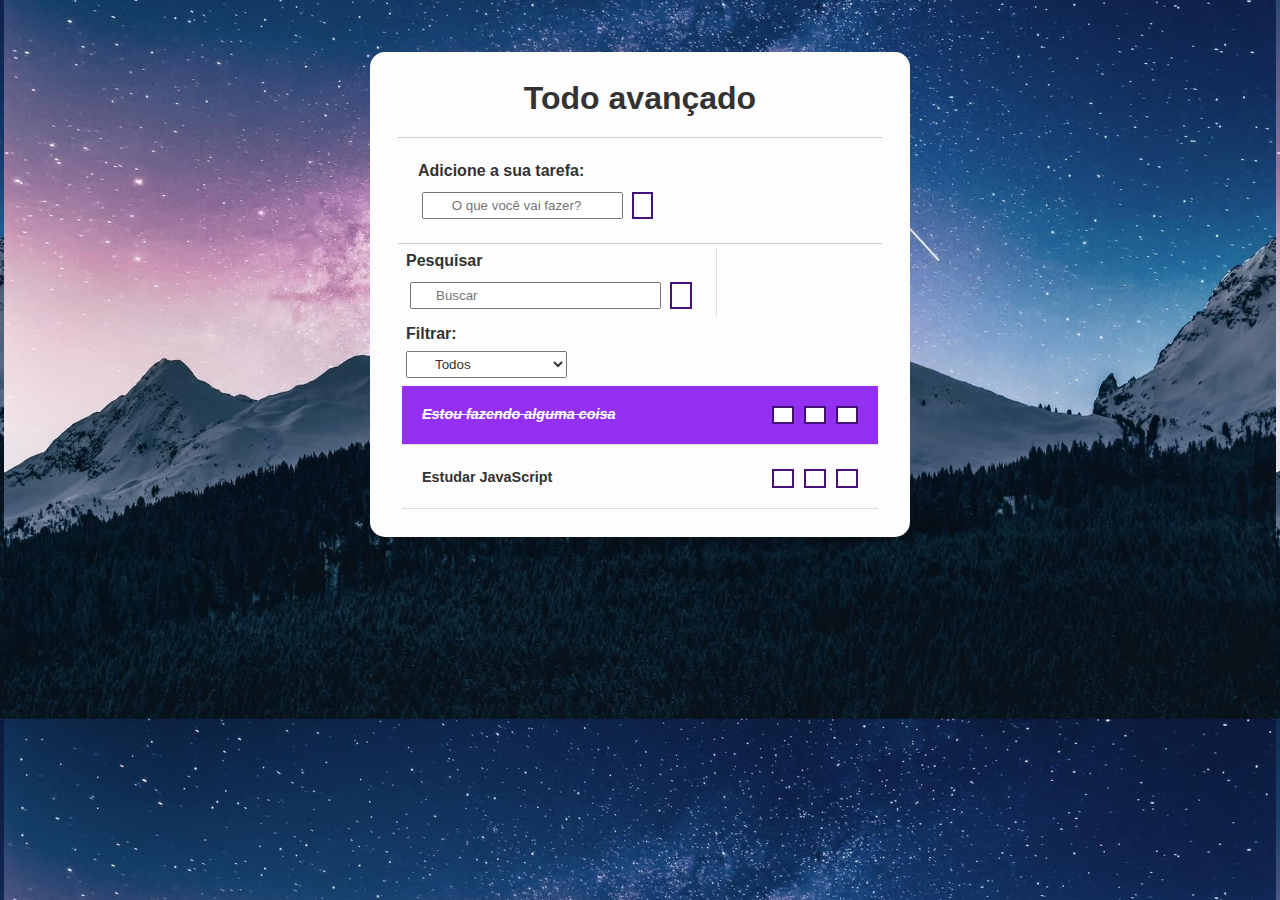
<file: TO DO/index.html>
<!DOCTYPE html>
<html lang="en">
<head>
    <meta charset="UTF-8">
    <meta name="viewport" content="width=device-width, initial-scale=1.0">
    <title>Todo avançado</title>
    <!-- css do projeto -->
    <link rel="stylesheet" href="css/style.css">
    <!-- Font Awesome -->
    <link rel="stylesheet" href="https://cdnjs.cloudflare.com/ajax/libs/font-awesome/6.5.2/css/all.min.css" integrity="sha512-SnH5WK+bZxgPHs44uWIX+LLJAJ9/2PkPKZ5QiAj6Ta86w+fsb2TkcmfRyVX3pBnMFcV7oQPJkl9QevSCWr3W6A==" crossorigin="anonymous" referrerpolicy="no-referrer" />
    <script src= "js/scripts.js" defer></script>
</head>
<body>
    <div class="todo-container">
        <header>
            <h1> Todo avançado <h1>
        </header>
        <form id= "todo-form">
            <p> Adicione a sua tarefa:</p>
            <div class="form-control">
                <input type="text" id="todo-input" placeholder=" O que você vai fazer?">
                <button type= "submit">
                    <i class="fa-thin fa-plus"></i>
                </button>
            </div>
        </form>
        <form id="edit-form" class="hide">
            <p> Edite a sua tarefa</p>
            <div class="form-control">
                <input type="text" name="" id="edit-input">
                <button type="submit">
                    <i class="fa-solid fa-check-double"></i>
                </button>
            </div>
            <button id="cancel-edit-btn">Cancelar</button>
        </form>
        <div id="tolbar">
            <div id="search">
                <h4>Pesquisar</h4>
                <form>
                    <input type="text" id="search-input" placeholder="Buscar">
                    <button id="erase-button">
                        <i class="fa-solid fa-delete-left"></i>
                    </button>
                </form>
            </div>
            <div id="filter">
                <h4>Filtrar:</h4>
                <select id="filter-select">
                    <option value="all">Todos</option>
                    <option value="done">Feitos</option>
                    <option value="todo">A fazer<option>
                </select>
            </div>
        </div>
        <div id="todo-list">
            <div class="todo done">
                <h3> Estou fazendo alguma coisa</h3>
                <button class="finish-todo">
                    <i class="fa-solid fa-check"></i>
                </button>
                <button class="edit-todo">
                    <i class="fa-solid fa-pen"></i>
                </button>
                <button class="remove-todo">
                    <i class="fa-solid fa-xmark"></i>
                </button>
            </div>
            <div class="todo">
                <h3>Estudar JavaScript</h3>
                <button class="finishi-todo">
                    <i class="fa-solid fa-check"></i>
                </button>
                <button class="edit-todo">
                    <i class="fa-solid fa-pen"></i>
                </button>
                <button class="remove-todo">
                    <i class="fa-solid fa-xmark"></i>
                </button>
            </div>
        </div>
    </div>
    
</body>
</html>
</file>
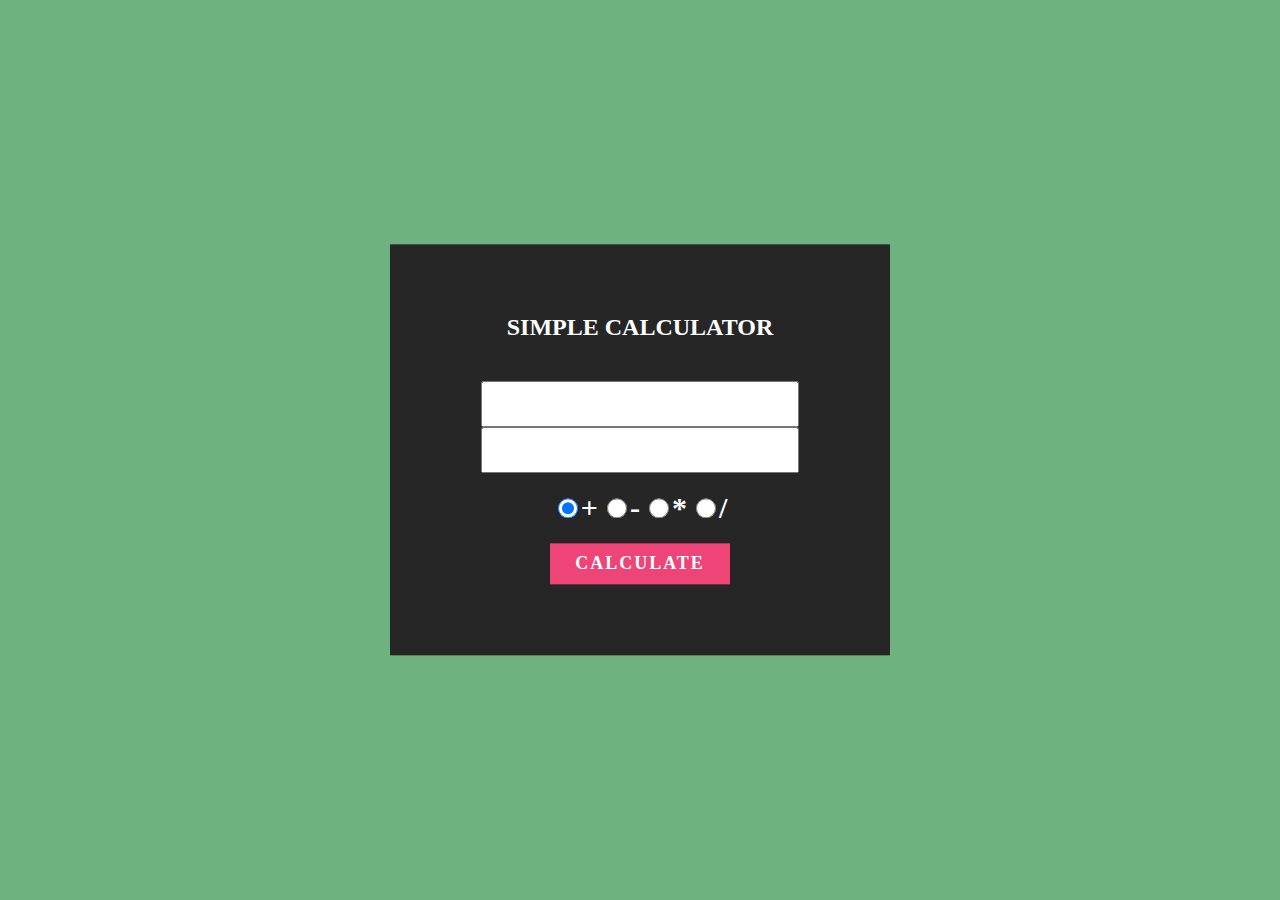
<file: Calculadora/Calculadora/index.html>
<!DOCTYPE html>
<html lang="en">
<head>
	<meta charset="UTF-8">
	<title>Simple Calculator using Javascript</title>
	<link href="style.css" rel="stylesheet">
</head>
<body>
	<div class="wrapper">
		<h2>Simple Calculator</h2><input id="num-one" name="num-one" type="text"> <input id="num-two" name="num-two" type="text"><br>
		<br>
		<input checked id="box1" name="sign-area" type="radio" value="add"><b>+</b> <input id="box2" name="sign-area" type="radio" value="subtract"><b>-</b> <input id="box3" name="sign-area" type="radio" value="multiply"><b>*</b> <input id="box4" name="sign-area" type="radio" value="divide"><b>/</b><br>
		<br>
		<button onclick="outcome()" type="button">calculate</button>
		<h1 id="resultArea"></h1>
	</div>
	<script src="index.js">
	</script> 

</body>
</html>
</file>
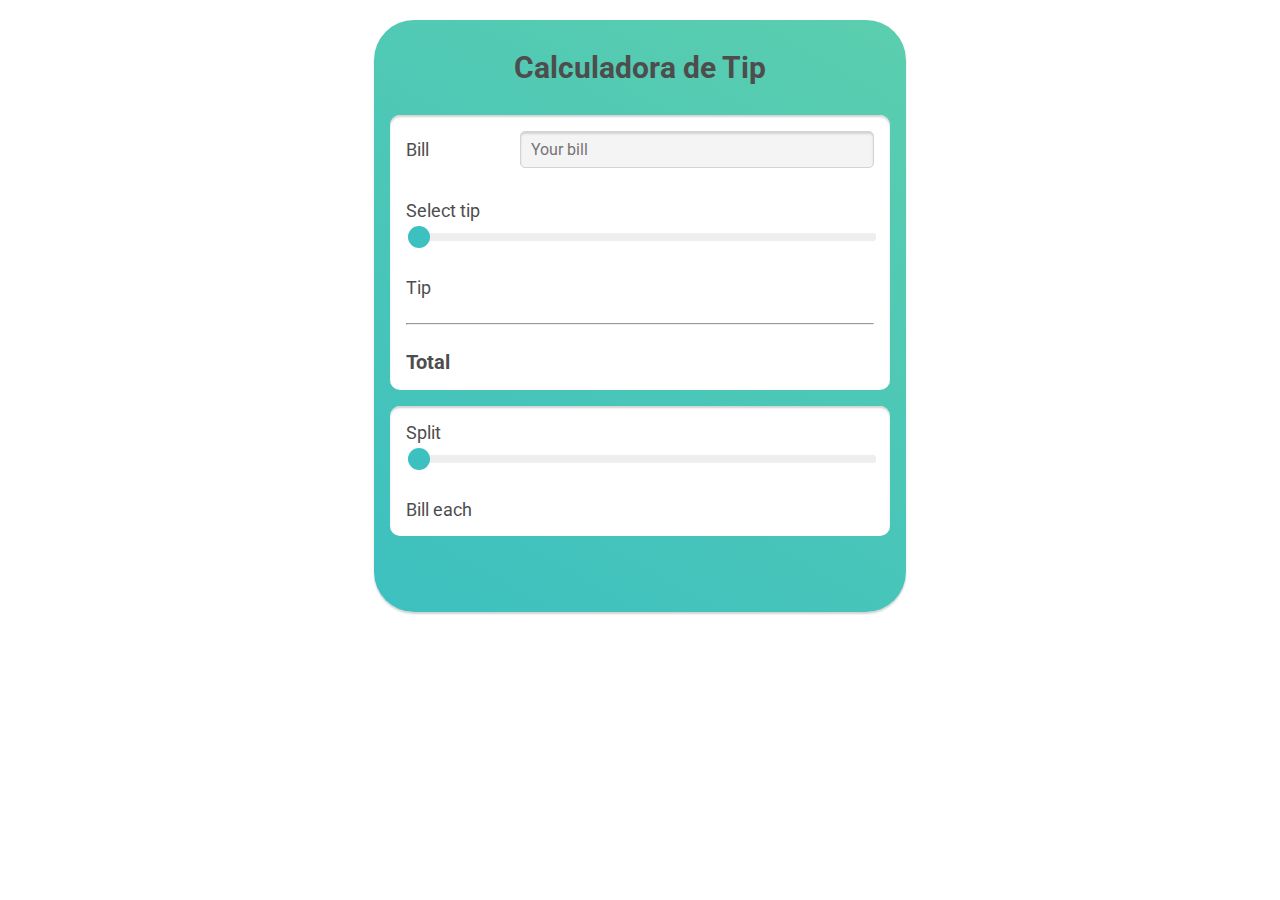
<file: TIP/TIP/index.html>
<!DOCTYPE html>
<html lang="en">
  <head>
    <meta charset="UTF-8" />
    <meta name="viewport" content="width=device-width, initial-scale=1.0" />
    <meta http-equiv="X-UA-Compatible" content="ie=edge" />
    <link
      href="https://fonts.googleapis.com/css2?family=Roboto:ital,wght@0,300;0,700;1,400&display=swap"
      rel="stylesheet"
    />
    <link rel="stylesheet" href="styles.css" />
    <title>Quick Tip</title>
  </head>
  <body>
    <main oninput="update()">
      <h1>Calculadora de Tip</h1>
      <section>
        <div class="bill">
          <label for="yourBill">Bill</label>
          <input 
            type="number" 
            placeholder="Your bill" 
            id="yourBill"  />
        </div>
        <div>
          <div class="space-between">
            <label for="">Select tip</label
            ><span id="tipPercent"></span>
          </div>
          <input type="range" value="0" id="tipInput" class="range" />
        </div>
        <div class="space-between">
          <span>Tip</span>
          <span id="tipValue"></span>
        </div>
        <hr />
        <div class="space-between total">
          <span>Total</span>
          <span id="totalWithTip"></span>
        </div>
      </section>

      <section>
        <div>
          <div class="space-between">
            <label for="splitInput">Split</label>
            <span id="splitValue"></span>
          </div>
          <input
            type="range"
            min="1"
            max="10"
            value="1"
            id="splitInput"
            class="range"
          />
        </div>
        <div class="space-between">
          <span>Bill each</span>
          <span id="billEach"></span>
        </div>
      </section>
    </main>
    <script src="index.js"></script>
  </body>
</html>
</file>
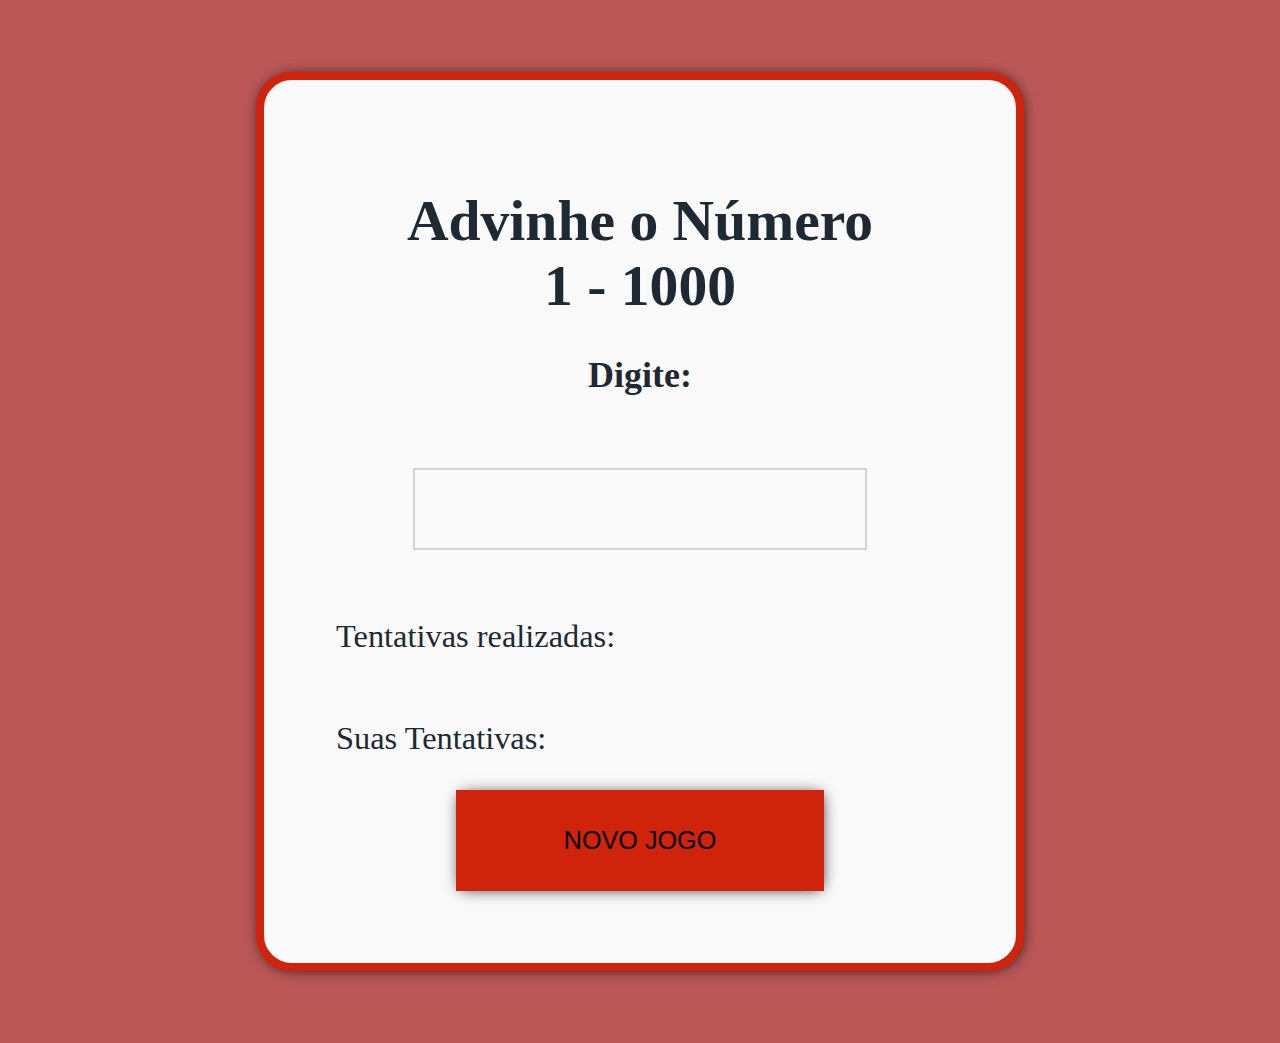
<file: Guess The Number/Guess The Number/Guess The Number/index.html>
<!DOCTYPE html>
<html lang="en">
  <head>
    <meta charset="UTF-8" />
    <meta name="viewport" content="width=device-width, initial-scale=1.0" />
    <meta http-equiv="X-UA-Compatible" content="ie=edge" />
    <link rel="stylesheet" href="style.css" />
    <title>Advinhe o Número</title>
  </head>
  <body onload="init()">
    <main>
      <div id="welcomeScreen">
        <h2>Advinhe o Número<br />1 - 1000</h2>
      </div>

      <div id="gameArea">
        <section>
          <h3 id="textOutput">Digite:</h3>
          <input type="number" id="inputBox" min="1" max="1000" onchange="compareNumbers()"/>
        </section>
        <section class="stats">
          <div class="info">
            <p>Tentativas realizadas:</p>
            <span id="attempts"></span>
          </div>
          <div class="info">
            <p>Suas Tentativas:</p>
            <span id="guesses"></span>
          </div>
        </section>     
        <button id="newGameButton" onclick="newGame()">NOVO JOGO</button>
      </div>
    </main>
    <script src="index.js"></script>
  </body>
</html>
</file>
<file: TO DO/css/style.css>
/* Geral */
* {
    padding: 0px;
    margin: 4px;
    font-family: Helvetica;
    color: #333;
    box-sizing: border-box;

}

body {
    background-image: url("../img/bg.jpg");
    background-position: center;
    background-size: cover;
}

button {
 background-color: #fdfdfd;
 color:rgb(148, 48, 241);
 border: 2px solid rgb(68, 17, 116);
 padding: .2rem .3rem;
 cursor: pointer;
 display: flex;
 justify-content: center;
 align-items: center;
 transition: 0.4s;

}

button:hover{
    background-color: rgb(148, 48, 241);
    color: #fff;
}

button:hover> i{
    color: #fff;
}

button i{
    color: rgb(148, 48, 241);
    font-weight: bold;
    pointer-events: none;
}

input,
select {
    padding: 0.25rem 1.5rem;
 }

 .hide{
    display: none;
 }

 /* Todo header */
 .todo-container{
    max-width: 540px;
    margin: 3rem auto;
    background-color: #fdfdfd;
    padding: 1.5rem;
    border-radius: 15px; 
 }

 .todo-container header {
    text-align: center;
    padding: 0 1rem 1rem;
    border-bottom: 1px solid #ccc;
 }

 /* Todo Form */

 #todo-form, #edit-form {
    padding: 1rem;
    border-bottom:  1px solid #ccc;

 }

 #todo-form p,
 #edit-form p{
    margin-bottom: .5rem;
    font-weight: bold;
 }
 
 .form-control{
    display: flex;
 }

 .form-control input {
    margin-right: .3rem;
 }

 #cancel-edit-btn {
    margin-top: 1rem;
 }

 /* Todo toolbar*/
 #tollbar {
    padding: 1rem ;
    border-bottom: 1px solid #ccc;
    display: flex;
 }

#toolbar h4{
    margin-bottom: .5rem;
}

#search{
    border-right: 1px solid #ddd;
    padding-right: 1rem;
    margin-right: 1rem;
    width: 65%;
    display:flex;
    flex-direction: column;
}

#search form {
    display: flex;
}

#search input {
    width: 100%;
    margin-right: 0.3rem;
}

#filter {
    width: 35%;
    display: flex;
    flex-direction: column;
}

#filter select {
    flex: 1;
}

/* Todo List */ 
.todo {
    display: flex;
    justify-content: space-around;
    align-items: space-around;
    padding: 1rem;
    border-bottom: 1px solid #ddd;
    transition: 0.3s;
}

.todo h3 {
    flex: 1;
    font-size: 0.9rem;
}

.todo button {
    margin-left: 0.4rem;
}

.done {
    background-color: rgb(148, 48, 241); 
}

.done h3 {
    color: #fff;
    text-decoration: line-through;
    font-style: italic;
}
</file>
<file: Calculadora/Calculadora/style.css>
body {
	background: #6eb37f;
}
.wrapper {
	width: 400px;
	position: absolute;
	top: 50%;
	left: 50%;
	transform: translate(-50%, -50%);
	background: #262626;
	padding: 50px;
	color: #fff;
	text-align: center;
}
.wrapper h2 {
	text-transform: uppercase;
	font-family: poppins;
	margin-bottom: 10%;
}
input[type="text"] {
	height: 40px;

}
input[type="text"] {
	font-size: 24px;
}
button {
	background: #EE4477;
	border: none;
	color: #fff;
	display: inline-block;
	padding: 10px 25px;
	font-size: 18px;
	text-transform: uppercase;
	font-family: poppins;
	letter-spacing: 2px;
	font-weight: bold;
}
input[type="radio"] {
	width: 20px;
	height: 20px;
}
b {
	font-size: 30px;
}
</file>
<file: TIP/TIP/styles.css>
html {
    font-family: "Roboto", sans-serif;
    font-size: 10px;
    color: #4e4d4d;
  }
  
  main {
    max-width: 50rem;
    margin: 2rem auto;
    padding: 3rem 1.6rem 6rem 1.6rem;
    background: linear-gradient(30deg, #3dc0c0, #5bceae);
    border-radius: 4rem;
    box-shadow: 0 2px 2px lightgray;
  }
  
  h1 {
    text-align: center;
    font-size: 3rem;
    margin: 0;
    padding-bottom: 3rem;
  }
  
  section {
    background-color: white;
    font-size: 1.8rem;
    margin-bottom: 1.6rem;
    padding: 0 1.6rem;
    border-radius: 1rem;
    box-shadow: inset 0 2px 2px lightgray;
  }
  
  section > div {
    padding: 1.6rem 0;
  }
  
  .bill {
    display: flex;
  }
  .bill label {
    flex: 1;
    align-self: center;
  }
  .bill input {
    flex: 3;
  }
  
  input[type="number"] {
    font-family: inherit;
    background: #f4f4f5;
    font-size: 1.6rem;
    border: 1px solid lightgray;
    border-radius: 0.5rem;
    padding: 0.8rem 0 0.8rem 1rem;
    box-shadow: inset 0 2px 2px lightgray;
  }
  
  .space-between {
    display: flex;
    justify-content: space-between;
  }
  
  .total {
    font-size: 2rem;
    font-weight: bolder;
  }
  
  .range {
    -webkit-appearance: none;
    width: 100%;
    height: 8px;
    margin-top: 1.2rem;
    background: #eee;
    border-radius: 0.3rem;
    outline-color: #5bceae;
  }
  
  .range::-webkit-slider-thumb {
    -webkit-appearance: none;
    width: 2.2rem;
    height: 2.2rem;
    border-radius: 50%;
    background: #3dc0c0;
    cursor: pointer;
  }
  
  .range::-moz-range-thumb {
    width: 2.2rem;
    height: 2.2rem;
    border-radius: 50%;
    background: #3dc0c0;
    cursor: pointer;
    border: 0;
  }
  
  .range::-moz-focus-outer {
    border: 0;
  }
</file>
<file: Guess The Number/Guess The Number/Guess The Number/style.css>
:root {
  --green: #5ed68a;
  --red: #cf230c;
  --background: #fafafa;
  --gradient-1: #343e63;
  --gradient-2: #2a3352;
}

html {
  font-size: 18px;
  font-weight: 300;
}

body {
  width: 90vw;
  margin: 0 auto;
  background: radial-gradient(var(--gradient1), var(--gradient2));
  padding: 4rem;
  background-color: rgb(187, 87, 87);
}

main {
  text-align: center;
  background: var(--background);
  border: solid var(--red);
  border-width: 8px 8px 8px 8px;
  min-height: 40vh;
  border-radius: 2rem 2rem 2rem 2rem;
  padding: 4rem;
  color: #1f2933;
  box-shadow: 1px 1px 15px -4px rgba(0, 0, 0, 9.46);
}

h2 {
  font-size: 3.2rem;
  margin: 2rem 2rem 2rem 2rem;
}

p {
  font-size: 1.8rem;
}

.button-wrapper {
  display: flex;
  flex-direction: column;
}

button {
  border: none;
  cursor: pointer;
  background: var(--green);
  padding: 2rem 6rem;
  border-radius: 1rem 1rem 0 0;
  font-size: 1.4rem;
}

button:last-child {
  background: var(--red);
  border-radius: 0 0 1rem 1rem;
}

/* game screen */

h3 {
  font-size: 2rem;
}

input {
  border: 2px solid lightgray;
  background: transparent;
  margin: 2rem 0;
  padding: 1rem 0;
  width: 25rem;
  text-align: center;
  font-size: 2rem;
}

.stats {
  text-align: left;
}

.info {
  display: flex;
  justify-content: space-between;
  align-items: center;
}

.info span {
  font-size: 1.6rem;
}

#newGameButton {
  border-radius: 0;
  font-style: bold;
  box-shadow: 1px 1px 15px -4px rgba(0, 0, 0, 2.46);
}

@media (min-width: 800px) {
  body {
    width: 60vw;
  }
}
</file>
